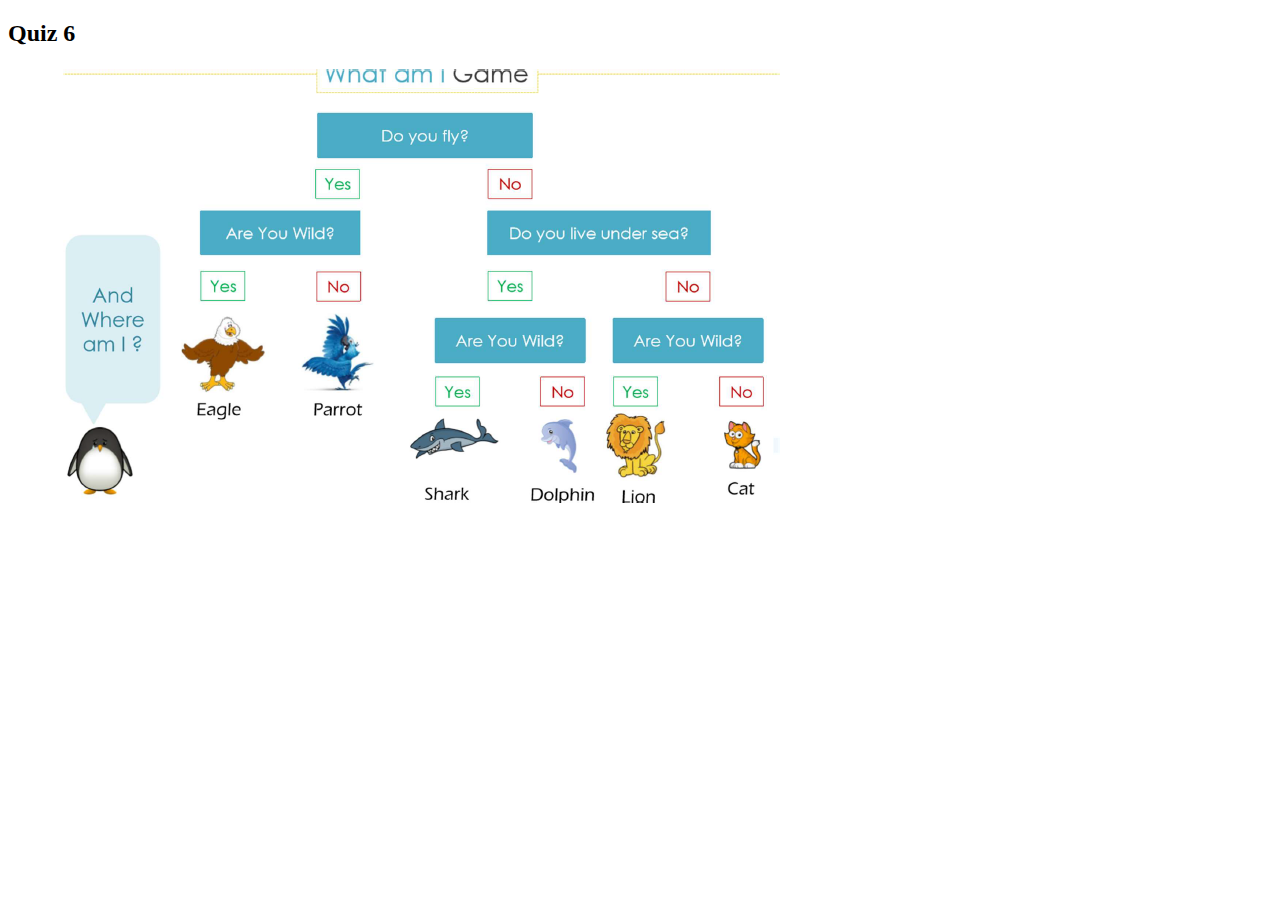
<file: Quiz Answers/quiz 7/index.html>
<!DOCTYPE html>
<html lang="en">
<head>
    <meta charset="UTF-8">
    <meta name="viewport" content="width=device-width, initial-scale=1.0">
    <title>Document</title>
</head>
<body>
    
    <h2>Quiz 6</h2>
    <img src="2.png" alt="">

    <script src="script.js"></script>
</body>
</html>
</file>
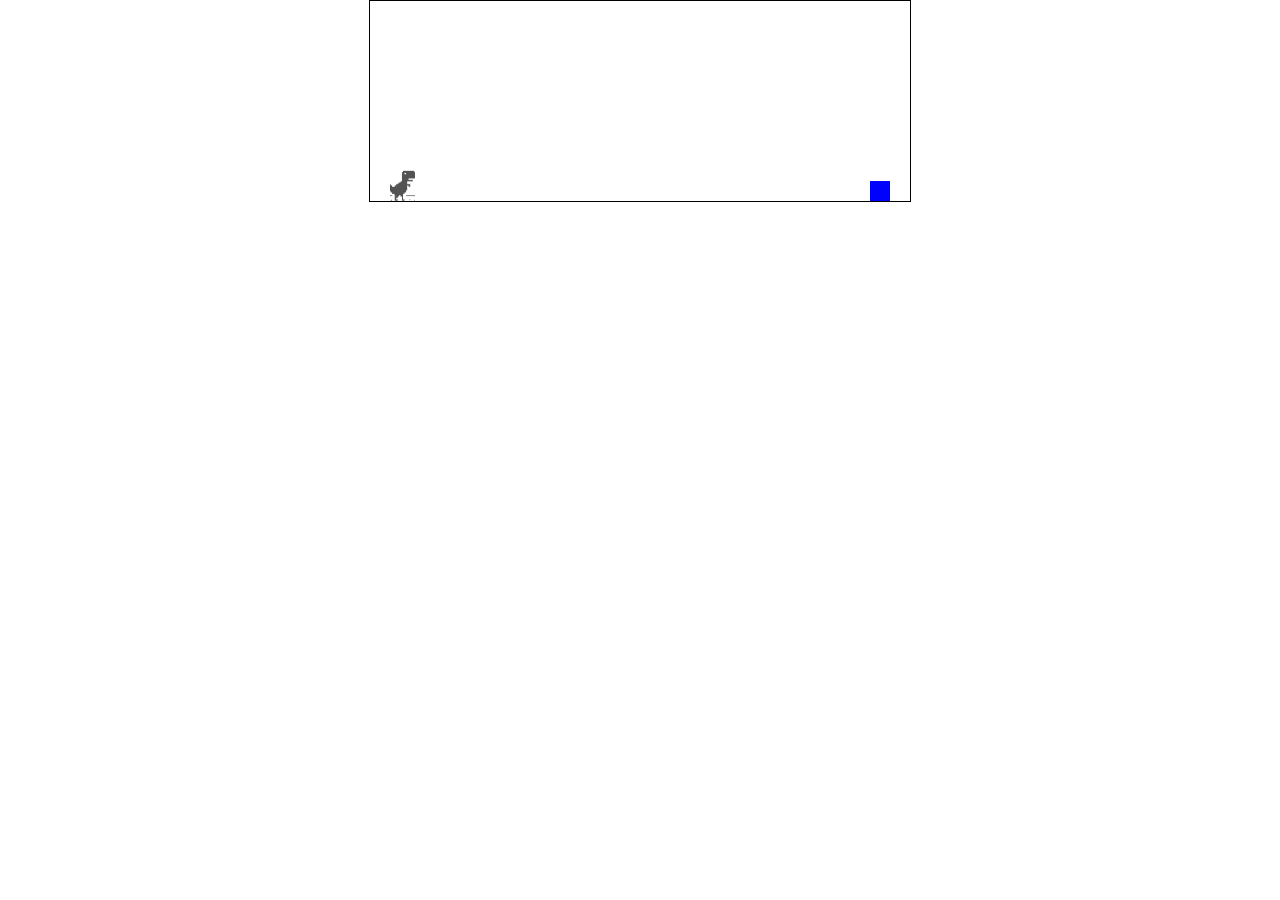
<file: Tasks/Task 1/hit blocks/index.html>
<!DOCTYPE html>
<html lang="en">
<head>
    <meta charset="UTF-8">
    <meta name="viewport" content="width=device-width, initial-scale=1.0">
    <title>Document</title>
    <link rel="stylesheet" href="style.css">
</head>
<body>
    
    <div id="game">

        <div id="character"></div>

        <div id="block"></div>

    </div>

    <script src="custom.js"></script>
</body>
</html>
</file>
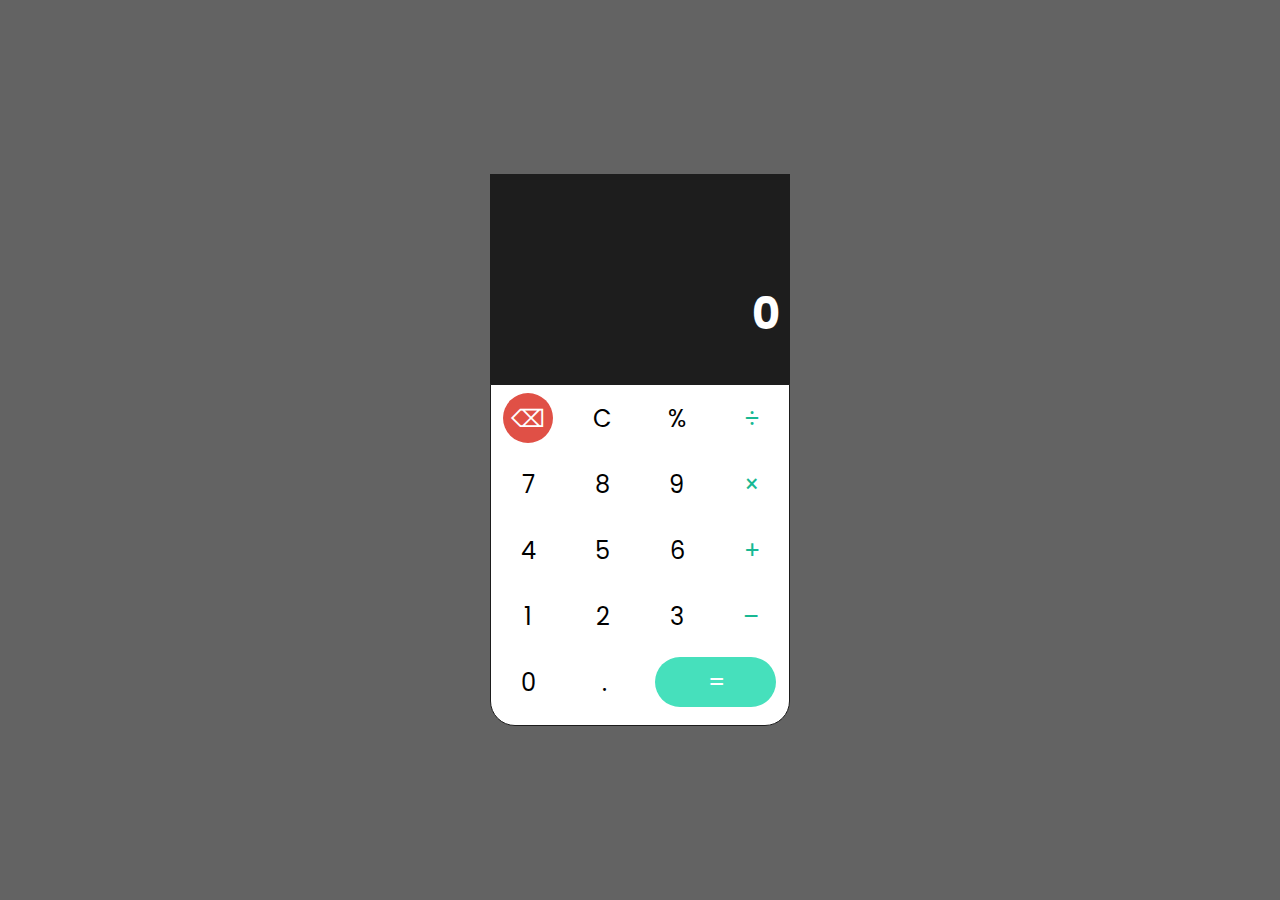
<file: Tasks/Task 2/Calculator/index.html>
<!DOCTYPE html>
<html lang="en">
<head>
    <meta charset="UTF-8">
    <meta name="viewport" content="width=device-width, initial-scale=1.0">

    <link href="https://fonts.googleapis.com/css2?family=Poppins&display=swap" rel="stylesheet">


    <title>Calculator</title>
    <link rel="stylesheet" href="style.css">
</head>
<body>

    <div class="calculator">
        <div class="calc-container">
            <div class="output">
                <div class="operation">
                    <div class="value"></div>
                </div>
                <div class="result">
                    <div class="value">0</div>
                </div>
            </div>
            <div class="input"></div>
        </div>
    </div>


    <script src="custom.js"></script>
</body>
</html>
</file>
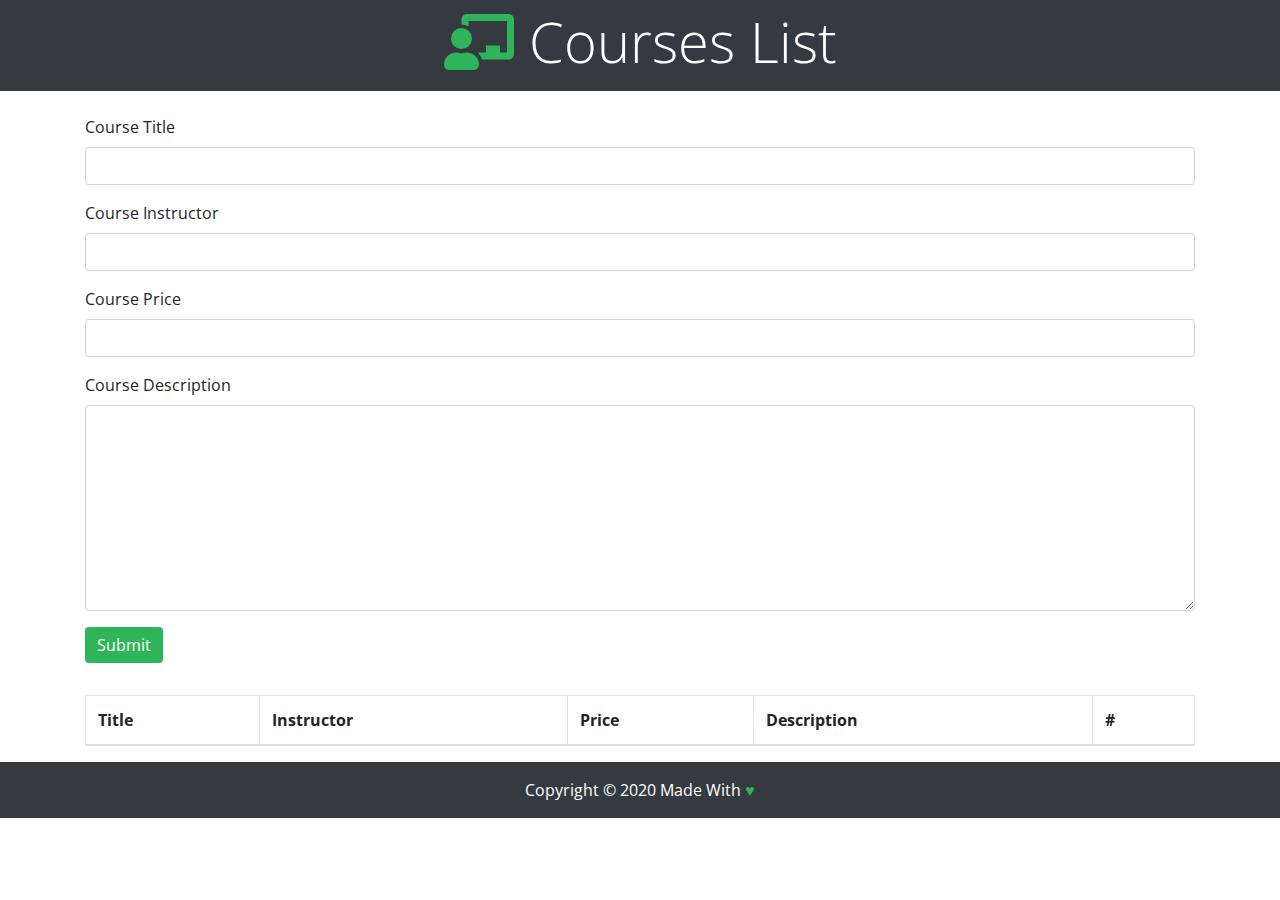
<file: Tasks/Task 3/Session 5/index.html>
<!DOCTYPE html>
<html lang="en">
<head>
    <meta charset="UTF-8">
    <meta name="description" content="" />
    <meta name="author" content="" />
    <meta name="keywords" content="coursesList , Html , Css , Js" />
    <meta name="viewport" content="width=device-width, initial-scale=1.0">
    <title> Courses List Project </title>
    <link href="https://fonts.googleapis.com/css2?family=Open+Sans:wght@600&display=swap" rel="stylesheet">
    <link rel="stylesheet" href="https://cdnjs.cloudflare.com/ajax/libs/font-awesome/5.14.0/css/all.min.css">
    <link rel="stylesheet" href="https://stackpath.bootstrapcdn.com/bootstrap/4.5.2/css/bootstrap.min.css" integrity="sha384-JcKb8q3iqJ61gNV9KGb8thSsNjpSL0n8PARn9HuZOnIxN0hoP+VmmDGMN5t9UJ0Z" crossorigin="anonymous">
    <link rel="stylesheet" href="style.css" />
</head>
<body>
    <header class="bg-dark text-white p-2">
        <div class="container">
            <h1 class="display-4 text-center">
                <i class="fas fa-chalkboard-teacher"></i> Courses List
            </h1>
        </div>
    </header>

    <section class="form-section container mt-4"> 
        <form id="courses-form">
            <div class="form-group">
                <label for="title">Course Title</label>
                <input type="text" class="form-control" id="title">
            </div>
            <div class="form-group">
                <label for="instructor">Course Instructor</label>
                <input type="text" class="form-control" id="instructor">
            </div>
            <div class="form-group">
                <label for="price">Course Price</label>
                <input type="number" class="form-control" id="price">
            </div>
            <div class="form-group">
                <label for="description">Course Description</label>
                <textarea class="form-control" rows="8" id="description"></textarea>
                </div>
            <h2 class="btn btn-primary btn-md btnn">Submit</h2>
        </form>
    </section>
    <section class="container mt-4 coursesList">
        <table class="table table-bordered table-hovered table-striped ">
            <thead>
                <th>Title</th>
                <th>Instructor</th>
                <th>Price</th>
                <th>Description</th>
                <th>#</th>
            </thead>
            <tbody id="course-list">
                
            </tbody>
        </table>
    </section>
    <footer class="text-center bg-dark text-white p-3">
        <div class="container">
            Copyright &copy; 2020 Made With <span>&hearts;</span>
        </div>
    </footer>
    <script src="https://code.jquery.com/jquery-3.5.1.slim.min.js" integrity="sha384-DfXdz2htPH0lsSSs5nCTpuj/zy4C+OGpamoFVy38MVBnE+IbbVYUew+OrCXaRkfj" crossorigin="anonymous"></script>
    <script src="https://cdn.jsdelivr.net/npm/popper.js@1.16.1/dist/umd/popper.min.js" integrity="sha384-9/reFTGAW83EW2RDu2S0VKaIzap3H66lZH81PoYlFhbGU+6BZp6G7niu735Sk7lN" crossorigin="anonymous"></script>
    <script src="https://stackpath.bootstrapcdn.com/bootstrap/4.5.2/js/bootstrap.min.js" integrity="sha384-B4gt1jrGC7Jh4AgTPSdUtOBvfO8shuf57BaghqFfPlYxofvL8/KUEfYiJOMMV+rV" crossorigin="anonymous"></script>
    <script src="custom.js"></script>
</body>
</html>
</file>
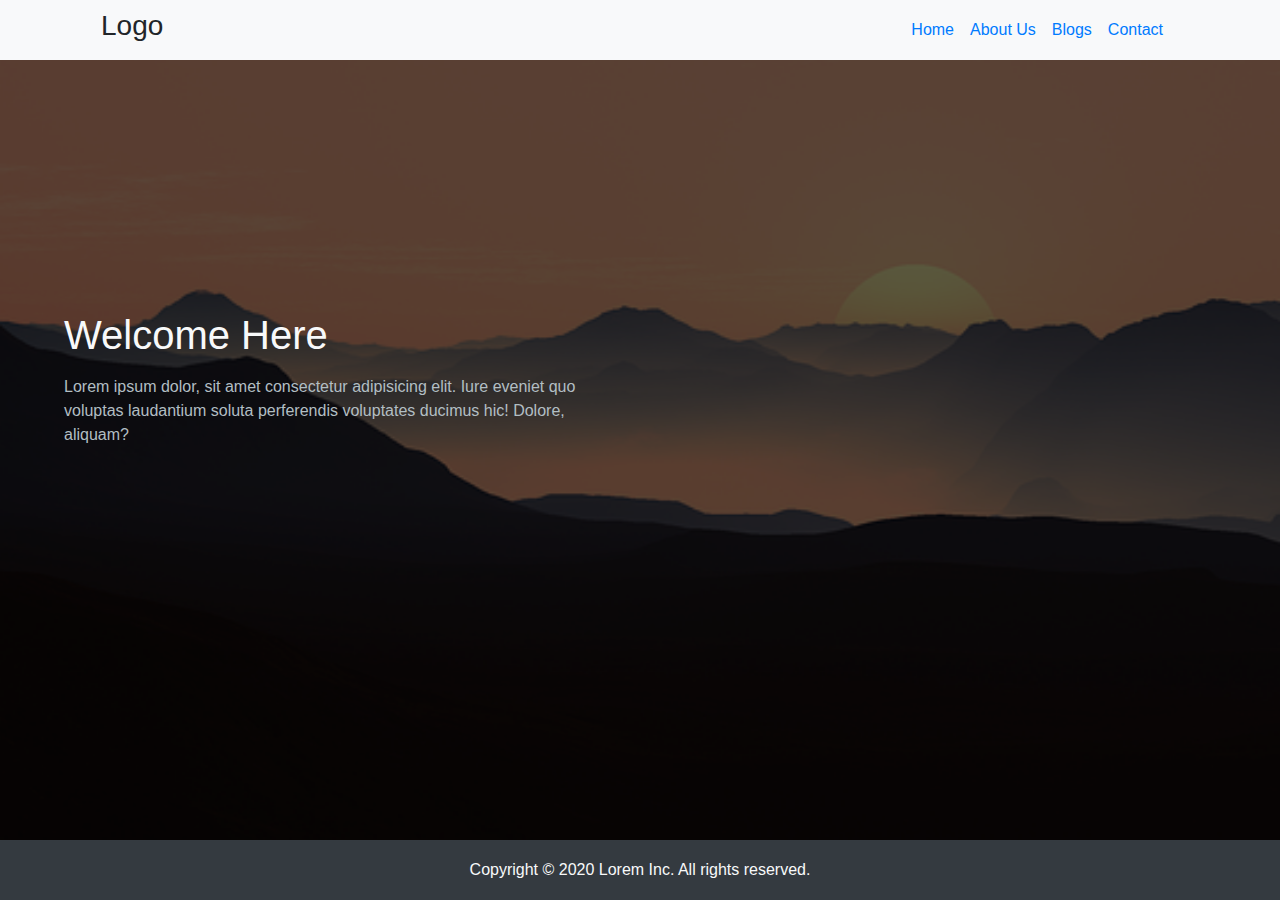
<file: Tasks/Task 4/1/index.html>
<!DOCTYPE html>
<html lang="en">
<head>
    <meta charset="UTF-8">
    <meta name="viewport" content="width=device-width, initial-scale=1.0">
    <title>Document</title>
    <link rel="stylesheet" href="css/bootstrap.css">
    <style>
        .container {
            width: 90%;
            margin: auto;
            overflow-x: hidden;
        }
        .overlay {
            z-index: -1;
            background-color: rgba(0, 0, 0, 0.65);
            position: absolute;
            height: 100%;
            width: 100%;
        }
        header {
            height: 60px;
        }
        header .container {
            position: relative;
            top: 50%;
            transform: translateY(-50%);
        }
        .bars {
            cursor: pointer;
        }
        .bar {
            background-color: #000;
            height: 2px;
            width: 22px;
            margin-bottom: 5px;
        }
        section {
            background-image: url(img/bg.webp);
            background-repeat: no-repeat;
            background-size: cover;
            background-position: center;
            height: calc(100vh - (60px + 60px));
            z-index: 1;
        }
        .banner {
            top: 40%;
            transform: translateY(-40%);
            left: 5%;
        }
        .banner p {
            width: 85%;
            color: #b2bec3;
        }
        footer {
            height: 60px;
        }
        footer .container {
            position: relative;
            top: 50%;
            transform: translateY(-50%);
        }
        @media(min-width: 778px) {
            .banner p {
                width: 50%;
            }
        }
    </style>
</head>
<body>



    <div id="app">

        <navbarr></navbarr>

        <banerr></banerr>

        <footerr></footerr>

    </div>
    

    <script src="js/jquery.js"></script>
    <script src="js/popper.js"></script>
    <script src="js/bootstrap.js"></script>
    <script src="js/vue.min.js"></script>
    <script src="js/custom.js"></script>
</body>
</html>
</file>
<file: Tasks/Task 1/hit blocks/style.css>
* {
    margin: 0;
    padding: 0;
}

#game {
    width: 500px;
    height: 200px;
    border: 1px solid #000;
    margin: auto;
    padding: 0 20px;
    overflow: hidden;
}

#character {
    width: 25px;
    height: 50px;
    /* background-color: #f00; */
    position: relative;
    top: 160px;
    background-image: url("trex.png");
    background-size: cover;
    background-position: center;
    background-repeat: repeat;
}

#block {
    width: 20px;
    height: 20px;
    background-color: #00f;
    position: relative;
    top: 130px;
    left: 480px;
    animation: block 1s;
    -webkit-animation: block 1s infinite linear;
}

.animate {
    animation: 500ms jump;
    -webkit-animation: 500ms jump;
}

@keyframes jump {
    0%{top: 160px;}
    50%{top: 110px;}
    70%{top: 110px;}
    100%{top: 160px;}
}

@keyframes block {
    0%{left: 480px;}
    100%{left: -40px;}
}
</file>
<file: Tasks/Task 2/Calculator/style.css>
*{
    padding: 0;
    margin: 0;
    background-origin: padding-box;
    font-family: 'Poppins', sans-serif;
}

*:focus {
    outline: none;
}

html{
    font-size: 16px;
    background-color: #636363;
}

.calculator{
    position: absolute;

    top: 50%;
    left: 50%;

    transform: translate(-50%, -50%);
}

.calc-container{
    background-color: #1d1d1d;

    width: 300px;
    height: auto;

    border-radius: 0 0 30px 30px;
}

.output{
    width: 100%;;
}   

.operation{
    width: 300px;
    height: 70px;

    color: #878787;

    font-size: 1.9em;
    font-weight: bold;

    position: relative;
    overflow: hidden;
}
.operation .value{
    position: absolute;

    bottom: 5px;
    right : 10px;
    
    white-space: nowrap;
    overflow: hidden;
}

.result{
    width: 300px;
    height: 140px;

    color: #FFF;

    font-size: 2.7em;
    font-weight: bold;
    
    overflow: hidden;
    position: relative;
}

.result .value{
    position: absolute;

    top: 50%;
    transform: translateY(-50%);
    right : 10px;
    
    white-space: nowrap;
    overflow: hidden;
}


.input{
    background-color: #FFF;

    border-radius: 0 0 25px 25px;
    border: 1px solid #1d1d1d;
    height: 340px;
}

.row {
    display: flex;
    justify-content: space-around;
    align-items: center;
}

.row button{
    width: 50px;
    height: 50px;

    font-size: 1.5em;

    border: none;
    border-radius: 50%;
    background-color: transparent;

    margin : 8px;

    cursor: pointer;
}

.row button:hover{
    font-weight: bold;
}

.row #calculate{
    color: #FFF;
    background-color: #46e0bc;
    width : 121px;
    border-radius: 50px;
}
.row #delete{
    color: #FFF;
    background-color: #e05046;
}

#division, #multiplication, #subtraction, #addition {
    color: #18b893;
}
</file>
<file: Tasks/Task 3/Session 5/style.css>
html , body{
    font-family: 'Open Sans', sans-serif;
}
.fa-chalkboard-teacher{
   color: #2fB45A;
}
.btn-primary{
    background-color: #2fB45A;
    border: none;
}
.btn-primary:hover{
    border: none;
    background-color: #2fB45A;
    opacity: .8;
}
footer span{
    color: #2fB45A;
}
</file>
